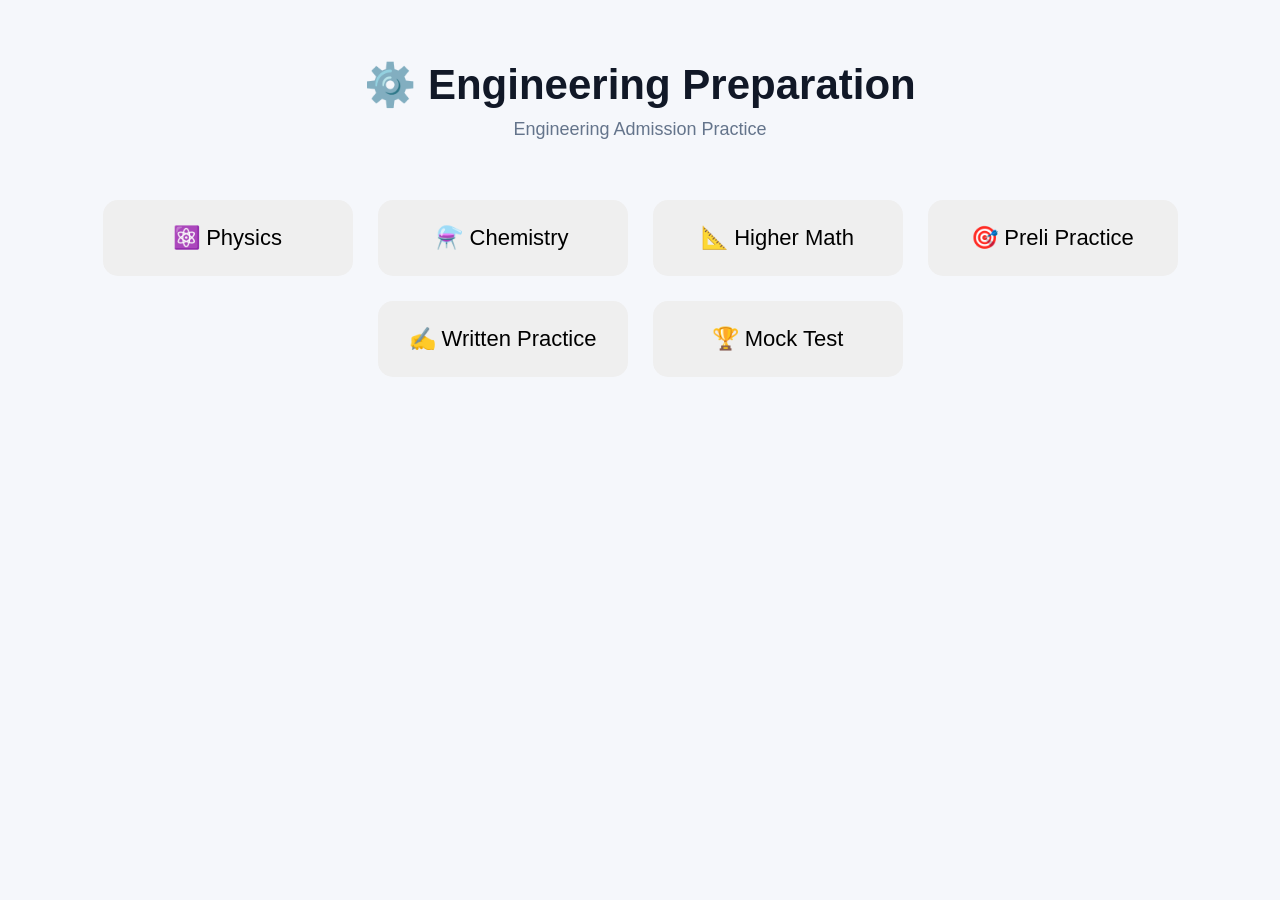
<file: engineering.html>
<!DOCTYPE html>
<html lang="bn">
<head>
    <meta charset="UTF-8">
    <meta name="viewport" content="width=device-width, initial-scale=1.0">
    <title>Engineering Preparation</title>
    <link rel="stylesheet" href="css/style.css">
</head>

<body>

<header>
    <h1>⚙️ Engineering Preparation</h1>
    <p>Engineering Admission Practice</p>
</header>

<main>

    <div class="mode-container">

        <button>⚛️ Physics</button>

        <button>⚗️ Chemistry</button>

        <button>📐 Higher Math</button>

        <button>🎯 Preli Practice</button>

        <button>✍️ Written Practice</button>

        <button>🏆 Mock Test</button>

    </div>

</main>

</body>
</html>
</file>
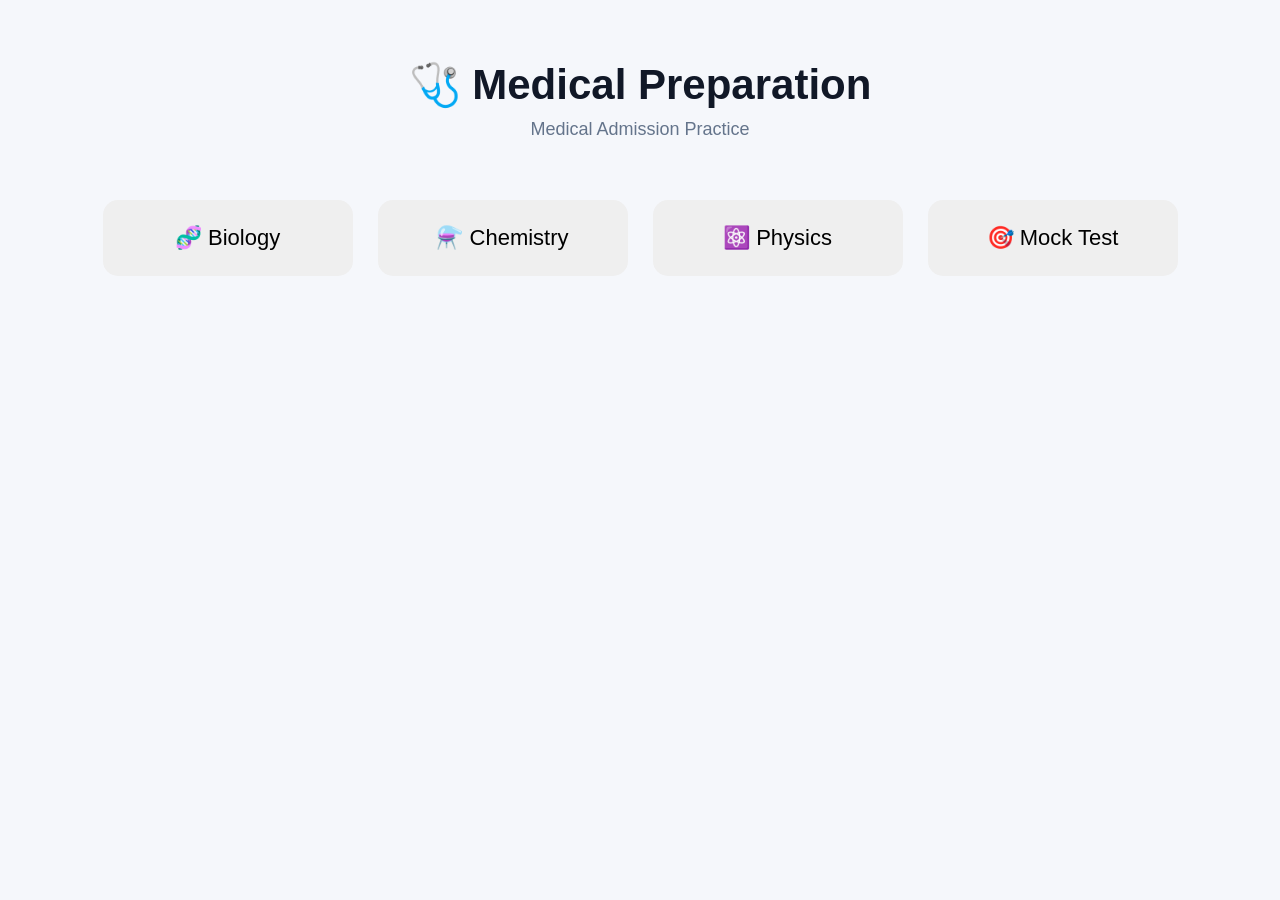
<file: medical.html>
<!DOCTYPE html>
<html lang="bn">
<head>
    <meta charset="UTF-8">
    <meta name="viewport" content="width=device-width, initial-scale=1.0">
    <title>Medical Preparation</title>
    <link rel="stylesheet" href="css/style.css">
</head>

<body>

<header>
    <h1>🩺 Medical Preparation</h1>
    <p>Medical Admission Practice</p>
</header>

<main>

    <div class="mode-container">

        <button>🧬 Biology</button>

        <button>⚗️ Chemistry</button>

        <button>⚛️ Physics</button>

        <button>🎯 Mock Test</button>

    </div>

</main>

</body>
</html>
</file>
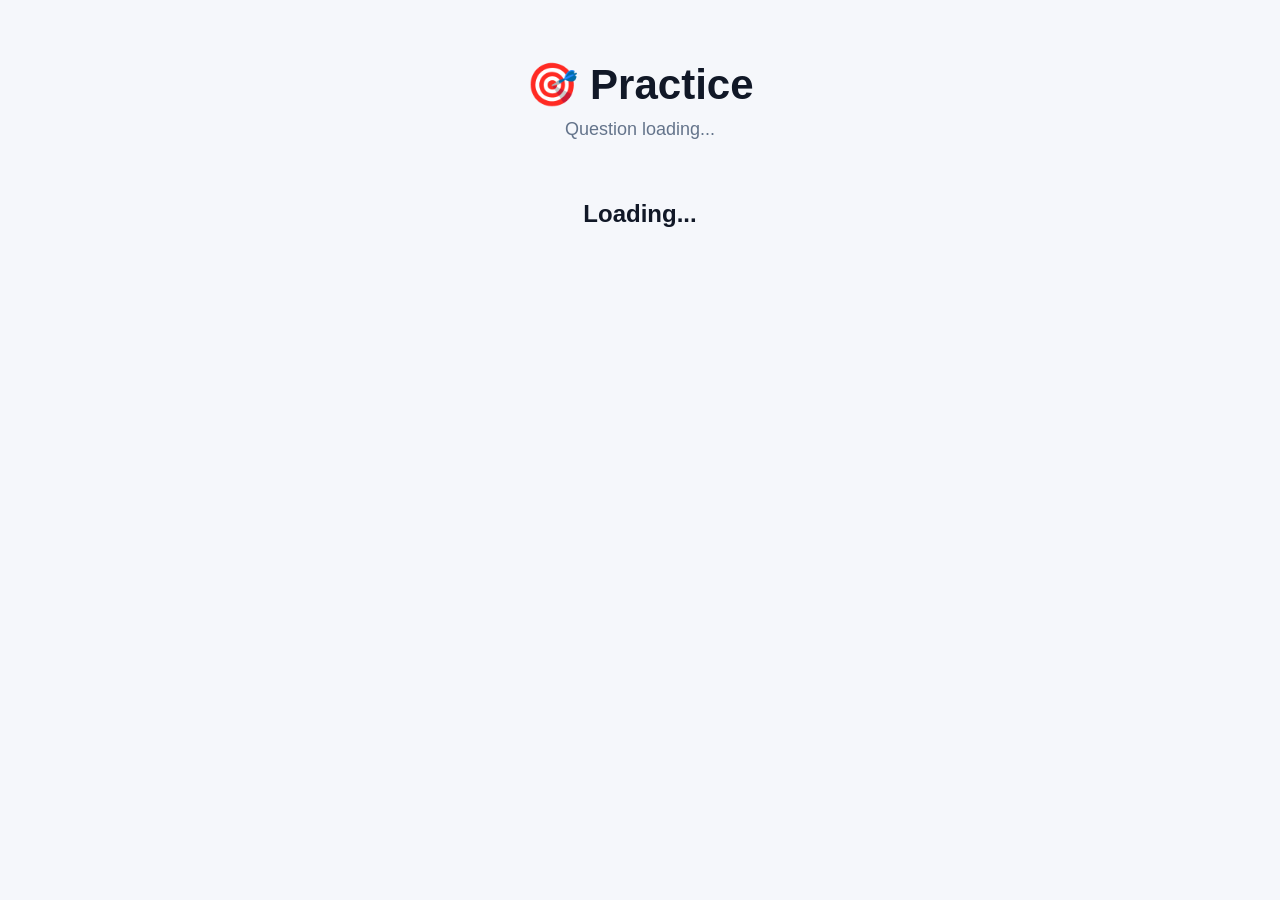
<file: practice.html>
<!DOCTYPE html>
<html lang="bn">
<head>
    <meta charset="UTF-8">
    <meta name="viewport" content="width=device-width, initial-scale=1.0">

    <title>Practice</title>

    <link rel="stylesheet" href="css/style.css">
</head>

<body>

<header>
    <h1>🎯 Practice</h1>
    <p id="questionInfo">Question loading...</p>
</header>

<main>

    <div id="questionBox">

        <h2 id="questionText">Loading...</h2>

        <div id="options"></div>

        <p id="result"></p>

        <button id="nextBtn" style="display:none;">
            Next Question →
        </button>

    </div>

</main>

<script>
const API = "http://127.0.0.1:8000";

let currentQuestion = null;

async function loadQuestion() {

    const response = await fetch(`${API}/questions/next`);

    currentQuestion = await response.json();

    document.getElementById("questionInfo").textContent =
        `${currentQuestion.subject} • ${currentQuestion.topic}`;

    document.getElementById("questionText").textContent =
        currentQuestion.question;

    const optionsBox = document.getElementById("options");

    optionsBox.innerHTML = "";

    currentQuestion.options.forEach(option => {

        const button = document.createElement("button");

        button.textContent = option;

        button.onclick = () => submitAnswer(option);

        optionsBox.appendChild(button);
    });
}


async function submitAnswer(answer) {

    const response = await fetch(`${API}/answer`, {

        method: "POST",

        headers: {
            "Content-Type": "application/json"
        },

        body: JSON.stringify({
            question_id: currentQuestion.id,
            answer: answer
        })
    });

    const result = await response.json();

    document.getElementById("result").textContent =
        result.correct ? "✅ Correct!" : "❌ Wrong!";

    document.querySelectorAll("#options button")
        .forEach(button => button.disabled = true);

    document.getElementById("nextBtn").style.display = "block";
}


document.getElementById("nextBtn").onclick = () => {

    document.getElementById("result").textContent = "";

    document.getElementById("nextBtn").style.display = "none";

    loadQuestion();
};


loadQuestion();
</script>

</body>
</html>
</file>
<file: css/style.css>
* {
    box-sizing: border-box;
    margin: 0;
    padding: 0;
}

body {
    font-family: Arial, sans-serif;
    background: #f5f7fb;
    text-align: center;
    color: #111827;
}

header {
    padding: 60px 20px 30px;
}

header h1 {
    font-size: 42px;
    margin-bottom: 10px;
}

header p {
    font-size: 18px;
    color: #64748b;
}

main {
    padding: 30px 20px;
}

main h2 {
    margin-bottom: 30px;
}

.mode-container {
    display: flex;
    justify-content: center;
    gap: 25px;
    flex-wrap: wrap;
}

.mode-container button {
    width: 250px;
    padding: 25px;
    font-size: 22px;
    border: none;
    border-radius: 15px;
    cursor: pointer;
}
</file>
